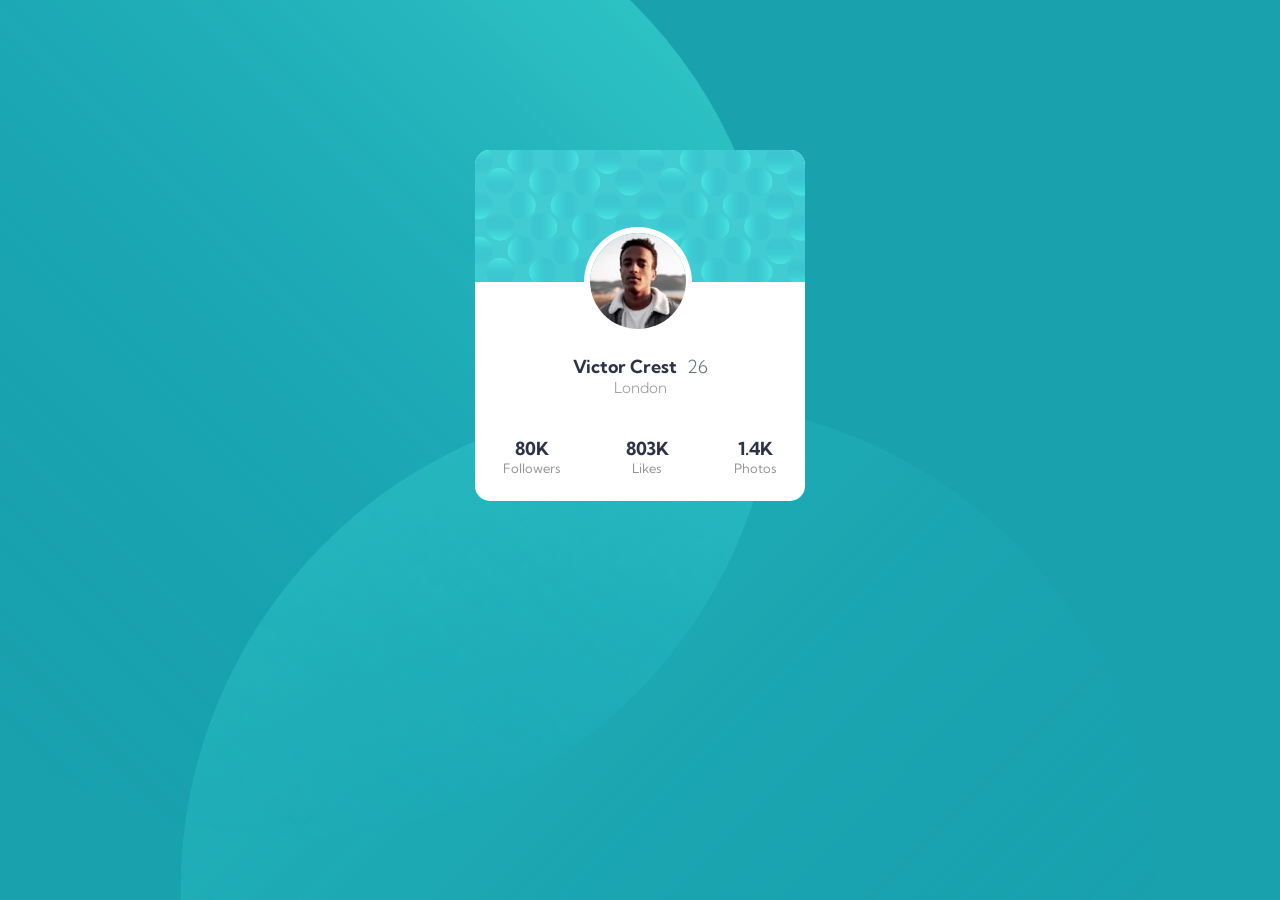
<file: index.html>
<!DOCTYPE html>
<html lang="en">
<head>
  <meta charset="UTF-8">
  <meta name="viewport" content="width=device-width, initial-scale=1.0"> <!-- displays site properly based on user's device -->

  <link rel="icon" type="image/png" sizes="32x32" href="./images/favicon-32x32.png">
  <link rel="stylesheet" href="css/main.css">
  <link rel="preconnect" href="https://fonts.googleapis.com">
  <link rel="preconnect" href="https://fonts.gstatic.com" crossorigin>
  <link href="https://fonts.googleapis.com/css2?family=Kumbh+Sans:wght@400;700&display=swap" rel="stylesheet"> 
  <link rel="icon" type="image/png" href="images/favicon-32x32.png"/>
  <title>Frontend Mentor | Profile card component</title>

  <!-- Feel free to remove these styles or customise in your own stylesheet 👍 -->
<!--   <style>
    .attribution { font-size: 11px; text-align: center; }
    .attribution a { color: hsl(228, 45%, 44%); }
  </style> -->
</head>
<body>
  <div class="bg-pattern">
    <img src="images/bg-pattern-top.svg" alt="Background pattern top" class="bg-pattern__top">
    <img src="images/bg-pattern-bottom.svg" alt="Background pattern bottom"class="bg-pattern__bottom">
  </div>

  <div class="card">
    <div>
      <img src="images/bg-pattern-card.svg" alt="Background pattern card">
    </div>
    <div class="card__profile-pic-container">
      <img src="images/image-victor.jpg" alt="photo of Victor" class="card__profile-pic-container__pic">
    </div>
    <div class="card__person-info">
      <h3 class="card__person-info__name">Victor Crest<span class="card__person-info__age">26</span></h3>
      <span class="card__person-info__place">London</span>
    </div>
    <div class="card__account-info">
      <div class="card__account-info__followers">
        <h2 class="heading-secondary">80K</h2>
        <span class="label">Followers</span>
      </div>
      <div class="card__account-info__likes">
        <h2 class="heading-secondary">803K</h2>
        <span class="label">Likes</span>
      </div>
      <div class="card__account-info__photos">
        <h2 class="heading-secondary">1.4K</h2>
        <span class="label">Photos</span>
      </div>
      
    </div>
  </div>
  <!-- 


  80K
  Followers

  803K
  Likes

  1.4K
  Photos
  <div class="attribution">
    Challenge by <a href="https://www.frontendmentor.io?ref=challenge" target="_blank">Frontend Mentor</a>. 
    Coded by <a href="#">Your Name Here</a>. 
  -->
  </div>
</body>
</html>
</file>
<file: css/main.css>
.bg-pattern {
  position: fixed;
  height: 100vh;
  width: 100%;
  overflow: hidden;
  top: 0;
  left: 0;
}

.bg-pattern__top {
  top: -14rem;
  left: -20rem;
}

.bg-pattern__bottom {
  left: 18rem;
  top: 40rem;
}

.bg-pattern__top, .bg-pattern__bottom {
  max-width: 100%;
  position: absolute;
  opacity: .7;
}

.card {
  width: 33rem;
  border-radius: 1.5rem;
  margin: 15rem auto;
  overflow: hidden;
  position: relative;
  background-color: #fff;
}

.card__profile-pic-container {
  position: absolute;
  border-radius: 50%;
  overflow: hidden;
  border: 6px solid #fff;
  top: 22%;
  left: 33%;
}

.card__profile-pic-container__pic {
  border-radius: 50%;
}

.card__person-info {
  text-align: center;
  padding: 7rem 0 4rem;
}

.card__person-info__name {
  margin: 0 auto;
  width: 15rem;
  font-size: 1.8rem;
  font-weight: 700;
  color: #2d3248;
}

.card__person-info__age {
  margin-left: 1rem;
  font-weight: 300;
  color: #6a6f81;
}

.card__person-info__place {
  width: .1rem;
  font-size: 1.5rem;
  margin-top: 1rem;
  font-weight: 300;
  color: #969696;
}

.card__account-info {
  justify-content: space-around;
  margin-bottom: 2.5rem;
  display: flex;
  gap: 1rem;
}

.card__account-info__followers, .card__account-info__likes, .card__account-info__photos {
  text-align: center;
}

*,
*::before,
*::after {
  margin: 0;
  padding: 0;
  box-sizing: inherit;
}

html {
  font-size: 62.5%;
}

body {
  box-sizing: border-box;
  background-color: #19a2ae;
  font-family: "Kumbh Sans", sans-serif;
}

img {
  max-width: 100%;
}

body {
  font-family: "Kumbh Sans", sans-serif;
}

.heading-secondary {
  color: #2d3248;
  font-size: 1.8rem;
}

.label {
  color: #969696;
  font-size: 1.3rem;
}

@media (min-width: 1440px) {
  .bg-pattern__top {
    top: -50rem;
  }
  .bg-pattern__bottom {
    top: 50rem;
    left: 100rem;
  }
  .card {
    margin: 25rem auto;
  }
}
</file>
<file: profile-card-component-main/css/main.css>
.bg-pattern {
  position: fixed;
  height: 100vh;
  width: 100%;
  overflow: hidden;
  top: 0;
  left: 0;
}

.bg-pattern__top {
  top: -14rem;
  left: -20rem;
}

.bg-pattern__bottom {
  left: 18rem;
  top: 40rem;
}

.bg-pattern__top, .bg-pattern__bottom {
  max-width: 100%;
  position: absolute;
  opacity: .7;
}

.card {
  width: 33rem;
  border-radius: 1.5rem;
  margin: 15rem auto;
  overflow: hidden;
  position: relative;
  background-color: #fff;
}

.card__profile-pic-container {
  position: absolute;
  border-radius: 50%;
  overflow: hidden;
  border: 6px solid #fff;
  top: 22%;
  left: 33%;
}

.card__profile-pic-container__pic {
  border-radius: 50%;
}

.card__person-info {
  text-align: center;
  padding: 7rem 0 4rem;
}

.card__person-info__name {
  margin: 0 auto;
  width: 15rem;
  font-size: 1.8rem;
  font-weight: 700;
  color: #2d3248;
}

.card__person-info__age {
  margin-left: 1rem;
  font-weight: 300;
  color: #6a6f81;
}

.card__person-info__place {
  width: .1rem;
  font-size: 1.5rem;
  margin-top: 1rem;
  font-weight: 300;
  color: #969696;
}

.card__account-info {
  justify-content: space-around;
  margin-bottom: 2.5rem;
  display: flex;
  gap: 1rem;
}

.card__account-info__followers, .card__account-info__likes, .card__account-info__photos {
  text-align: center;
}

*,
*::before,
*::after {
  margin: 0;
  padding: 0;
  box-sizing: inherit;
}

html {
  font-size: 62.5%;
}

body {
  box-sizing: border-box;
  background-color: #19a2ae;
  font-family: "Kumbh Sans", sans-serif;
}

img {
  max-width: 100%;
}

body {
  font-family: "Kumbh Sans", sans-serif;
}

.heading-secondary {
  color: #2d3248;
  font-size: 1.8rem;
}

.label {
  color: #969696;
  font-size: 1.3rem;
}

@media (min-width: 1440px) {
  .bg-pattern__top {
    top: -50rem;
  }
  .bg-pattern__bottom {
    top: 50rem;
    left: 100rem;
  }
  .card {
    margin: 25rem auto;
  }
}
</file>
